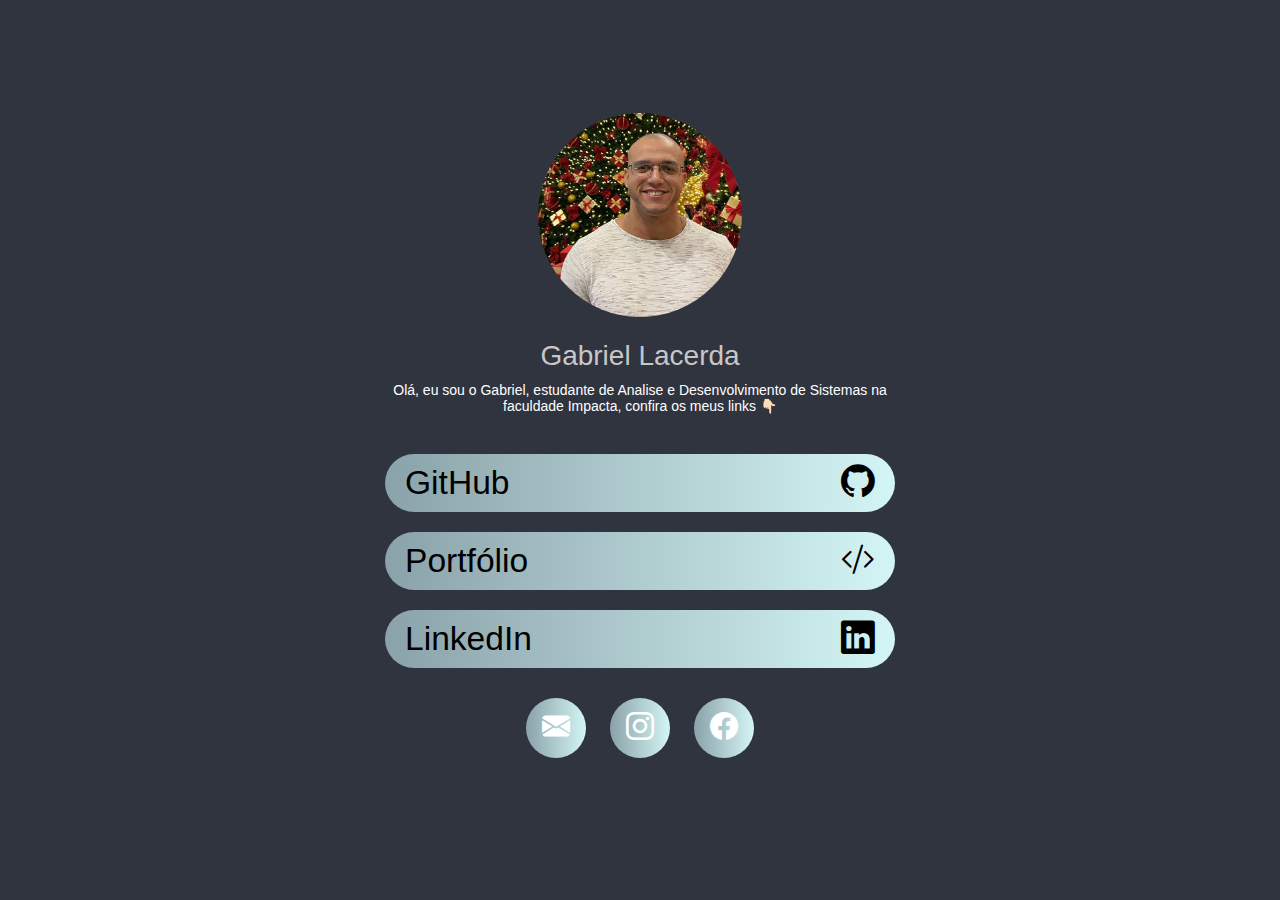
<file: index.html>
<!DOCTYPE html>
<html lang="pt-br">
<head>
    <meta charset="UTF-8">
    <meta name="viewport" content="width=device-width, initial-scale=1.0">
    <title>Links</title>

    <link rel="stylesheet" href="https://cdn.jsdelivr.net/npm/bootstrap-icons@1.11.3/font/bootstrap-icons.min.css">
    <link rel="stylesheet" href="style.css">
</head>
<body>
    <div class="container"> <!--Para delimitar o espaço, mobile-->
         <header>
        <img src="img/biel2.jpg" alt="Minha foto de perfil" class="foto">
            <h1>Gabriel Lacerda</h1>
            <p>Olá, eu sou o Gabriel, estudante de Analise e Desenvolvimento de Sistemas na faculdade Impacta, confira os meus links 👇🏻</p>
         </header>  
         <section class="botoes-links">
            <a href="https://github.com/lacerdagb" target="_blank" class="link">
                <button class="degrade">
                    <span>GitHub</span>
                    <i class="bi bi-github"></i>
                </button>  <!--Alt + Shift + seta para baixo, copia e cola em baixo altomaticamente, quantas vezes quiser-->
            </a>

            <a href="portfolio.html" target="_blank" class="link">
                <button class="degrade">    
                    <span>Portfólio</span>
                    <i class="bi bi-code-slash"></i>
                </button>
            </a>

            <a href="https://www.linkedin.com/in/gabriel-lacerda-052a8a293/" target="_blank" class="link">
                <button class="degrade">
                    <span>LinkedIn</span>
                    <i class="bi bi-linkedin"></i>
                </button>
            </a>
                
        </section>
        <footer>
            <a href="mailto:gblacerda15@gmail.com?subject=Assunto" class="btn-footer degrade" target="_blank"><i class="bi bi-envelope-fill"></i></a>
            <a href="https://www.instagram.com/lacerda.gb/" class="btn-footer degrade" target="_blank"><i class="bi bi-instagram"></i></a> 
            <a href="https://www.facebook.com/GabrieloWrath" class="btn-footer degrade" target="_blank"><i class="bi bi-facebook"></i></a>
        </footer>
         

    </div> 

</body>
</html>
</file>
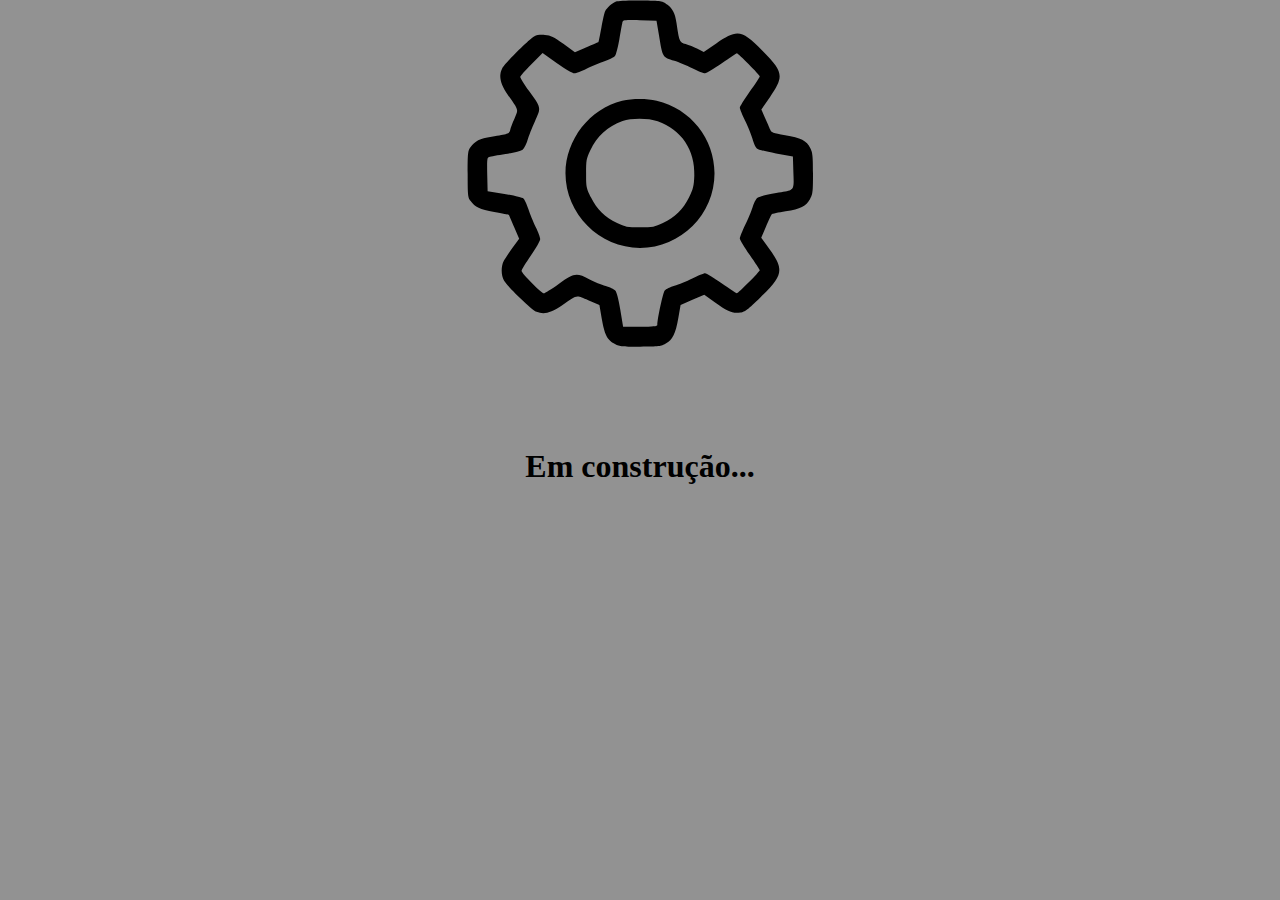
<file: portfolio.html>
<!DOCTYPE html>
<html lang="pt-br">
<head>
    <meta charset="UTF-8">
    <meta name="viewport" content="width=device-width, initial-scale=1.0">
    <title>Document</title>
    <link rel="stylesheet" href="https://cdn.jsdelivr.net/npm/bootstrap-icons@1.11.3/font/bootstrap-icons.min.css">
    <style>
        * {
            padding: 0;
            margin: 0;
        }
        body {
            background-color: rgb(146, 146, 146);
        }
        img {
            display: flex;
            margin: 0 auto;
        }
        h1 {
            width: 100%;
            text-align: center;
            margin-top: 100px;
        }

    </style>
</head>
<body>
        

        <img src="img/manutenção.svg" alt="">
        <h1>Em construção...</h1>


    
</body>
</html>
</file>
<file: style.css>
@charset "utf-8";

*{
    margin: 0;
    padding: 0;
    box-sizing: border-box;
    font-family: 'Outfit', sans-serif;
}

html {
    height: 100vh;
    font-size: 14px;
}
a {
    text-decoration: none;
    color: #fff;
}

body {
    background-color: #30343f;
    height: 100%;
}
.degrade {
    background: linear-gradient(to right, #8AA2A9,#d4f5f5);
}

.container {
    height: 100%;
    max-width: 550px;
    margin: 0 auto;
    display: flex;
    flex-direction: column;
    justify-content: center;
    padding: 20px;
    color: #fff;
}

header {
    text-align: center;
    margin-bottom: 40px;
}

header img {
    max-width: 120%;
    margin-bottom: 20px;
}

header h1 {
    font-size: 2em;
    margin-bottom: 10px;
    color: #c7c7c7;
    font-weight: 300;
}

/*ESTILO DE BOTÕES*/

section.botoes-links {
    display: flex;
    flex-direction: column;
    gap: 20px;

}

a.link button{
    width: 100%;
    padding: 10px 20px;
    display: flex;
    align-items: center;
    justify-content: space-between;
    border: none;
    border-radius: 30px;
    font-size: 1.2em;
    cursor: pointer;
    transition: .2s;

    
}

.foto {
    border-radius: 50%;
    width: 40%;

}
a.link {
    font-size: 2em;
}

a.link button:hover, footer a.btn-footer:hover {
    transform: scale(1.05);

}

/* ESTILO DO FOOTER*/

footer{
    text-align: center;
    margin: 30px;
}

footer a.btn-footer{
    width: 60px;
    height: 60px;
    display: inline-block;
    font-size: 2em;
    line-height: 60px ;
    border-radius: 50%;
    margin: 0px 10px;
    transition: .2s;

}
</file>
